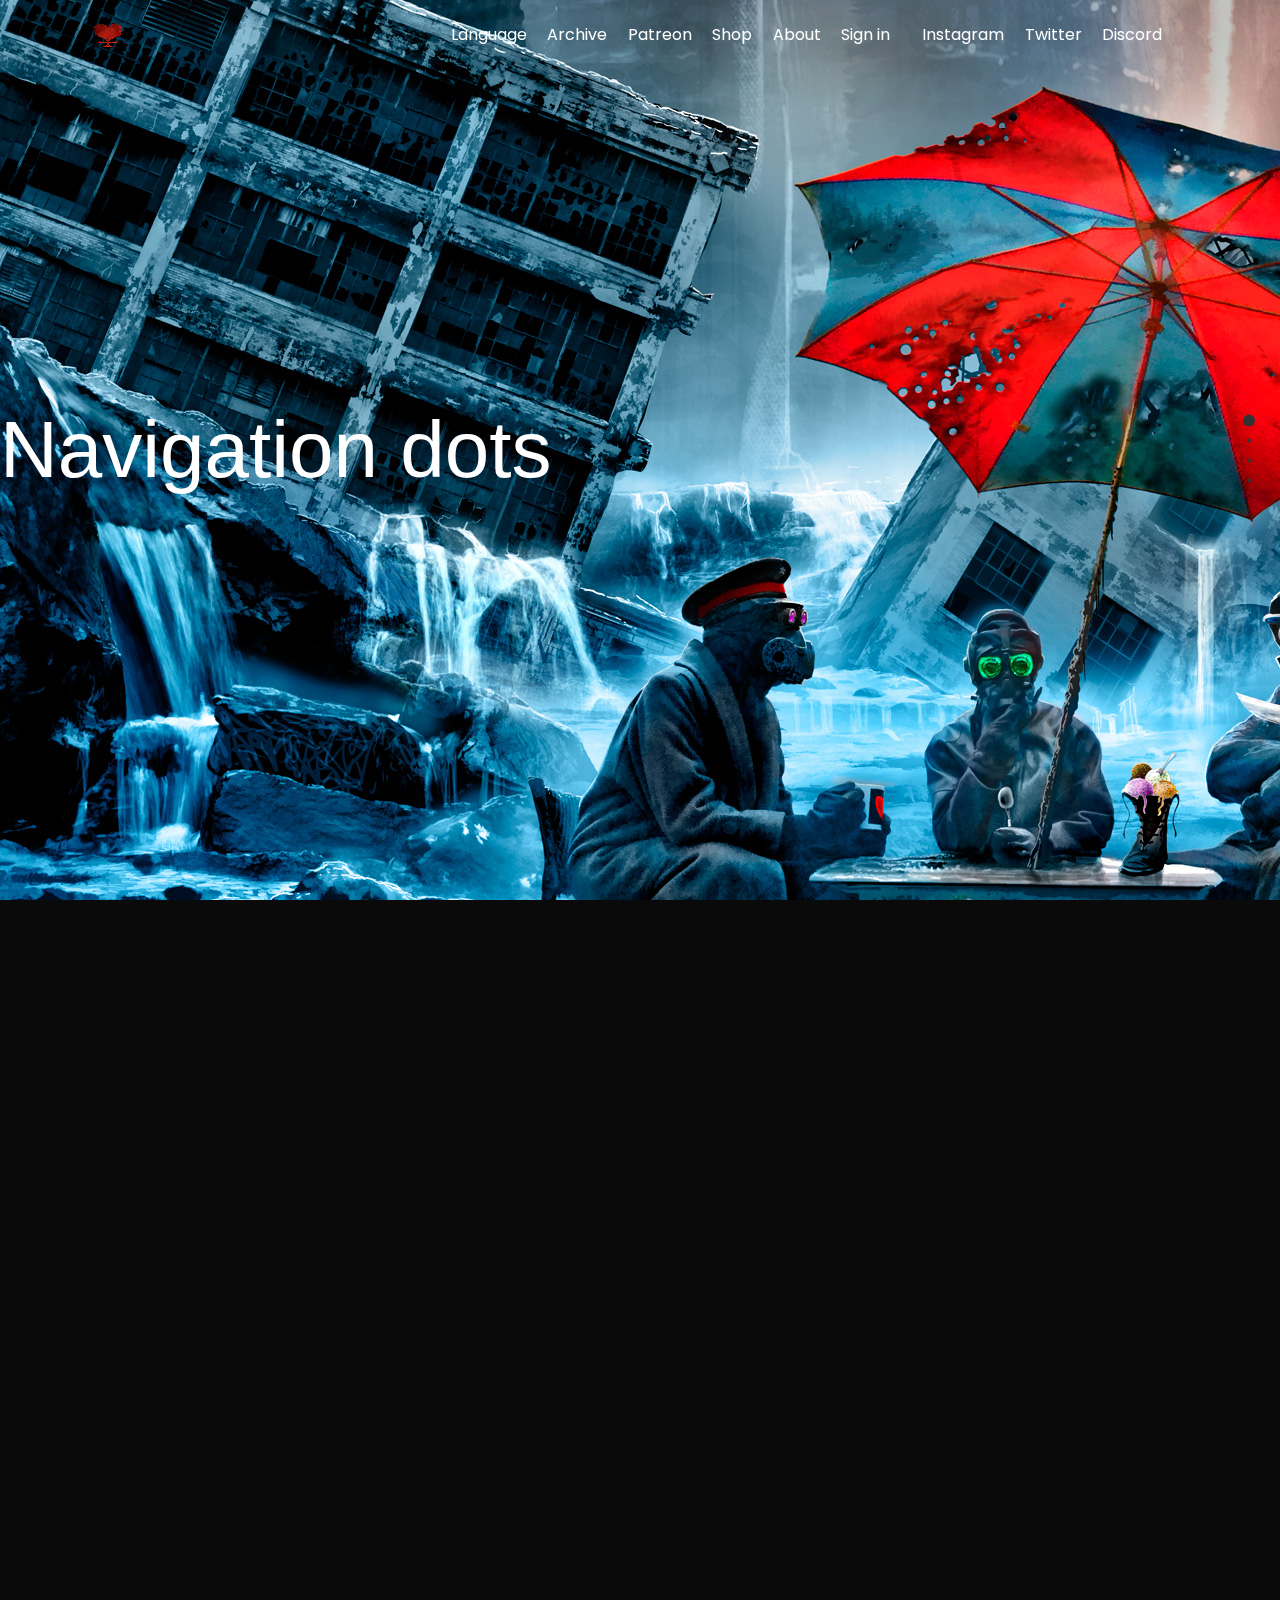
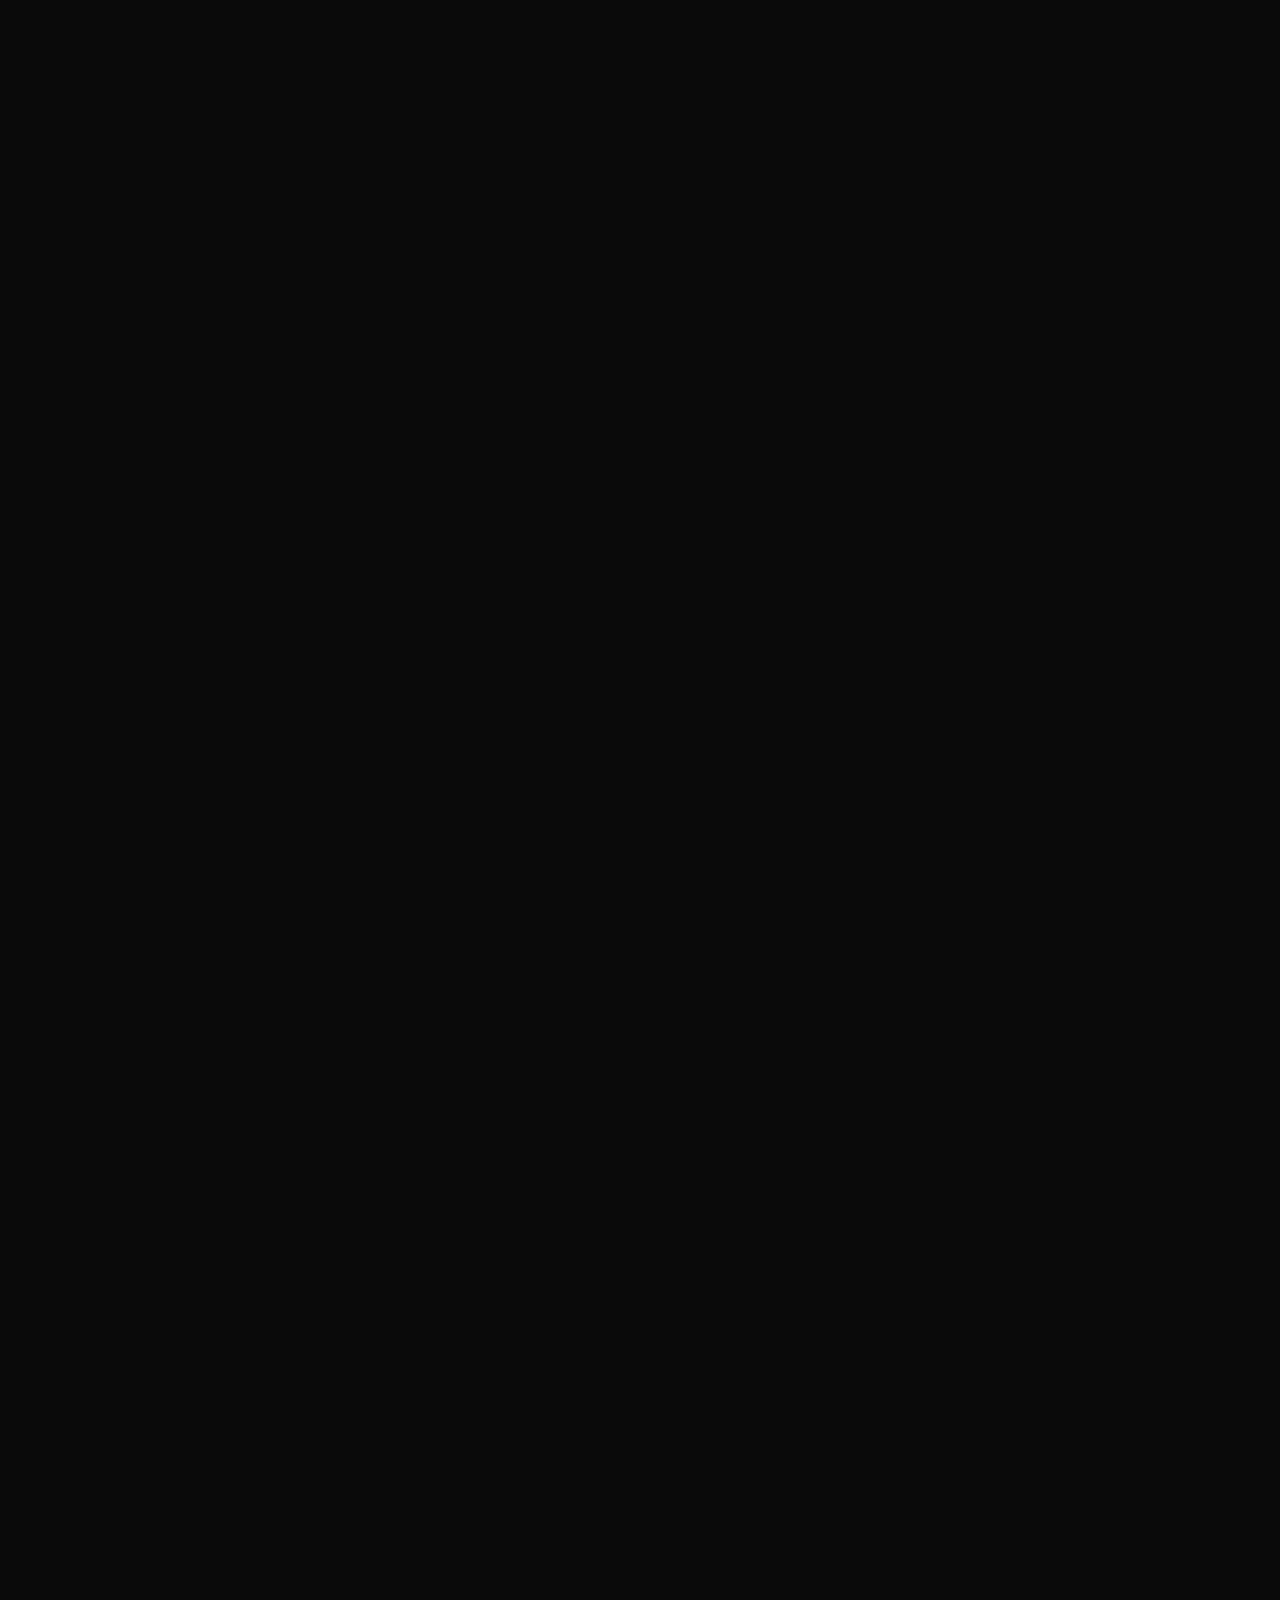
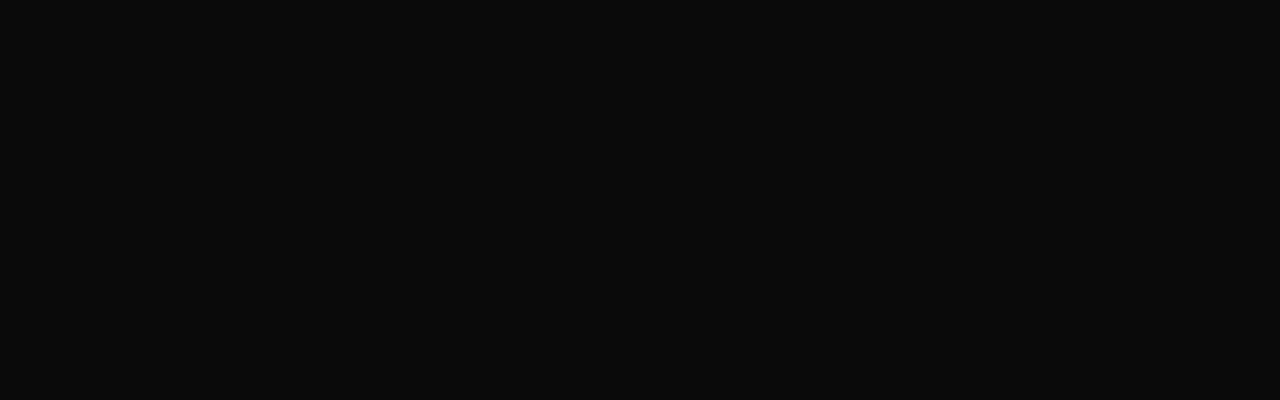
<file: main.html>
<!DOCTYPE html>
<html lang="en">
<head>
    <meta charset="UTF-8">
    <title>Main</title>

    <link rel="stylesheet" type="text/css" href="css/bootstrap.css"/>
    <link rel="stylesheet" type="text/css" href="css/style.css"/>

    <script src="js/bootstrap.min.js"></script>

    <script src="https://code.jquery.com/jquery-3.5.1.slim.min.js" integrity="sha384-DfXdz2htPH0lsSSs5nCTpuj/zy4C+OGpamoFVy38MVBnE+IbbVYUew+OrCXaRkfj" crossorigin="anonymous"></script>
    <script src="https://cdn.jsdelivr.net/npm/popper.js@1.16.1/dist/umd/popper.min.js" integrity="sha384-9/reFTGAW83EW2RDu2S0VKaIzap3H66lZH81PoYlFhbGU+6BZp6G7niu735Sk7lN" crossorigin="anonymous"></script>
    <link href="https://fonts.googleapis.com/css?family=Poppins%3A400%2C700%2C300%7CHind%3A300&#038;subset=latin&#038;ver=35254d0b0bb8eaff8cb518bb29773486" rel="stylesheet">

    <link rel="stylesheet" type="text/css" href="src/fullpage.css" />
    <script src="vendors/easings.min.js"></script>
    <script type="text/javascript" src="vendors/scrolloverflow.min.js"></script>
    <script type="text/javascript" src="src/fullpage.js"></script>
</head>

<style>

    body {
        background-color: #0a0a0a;
    }
    a {
        display: inline-block;
        cursor: pointer;
        position:relative;
        color: #ffffff !important;
        font-family: Poppins;
        font-size: 16px;
        line-height: 22.4px;
        font-weight: 400;
        text-decoration: none!important;
    }
    nav a:after {
        background-color: #ffffff;
        display: block;
        content: "";
        height: 2px;
        width: 0;
        left:50%;
        position:absolute;
        -webkit-transition: width .3s ease-in-out;
        -moz--transition: width .3s ease-in-out;
        transition: width .3s ease-in-out;
        -webkit-transform:translateX(-50%);
        -moz-transform:translateX(-50%);
        transform:translateX(-50%);
    }
    nav a:hover:after,
    nav a:focus:after {
        width: 100%;
    }
    h1 {
        font-size: 5em;
        font-family: arial,helvetica;
        color: #fff;
        margin: 0;
        padding: 0;
    }

</style>

<body>

<div class="container fixed-top d-flex flex-column flex-md-row align-items-center p-3 px-md-4 mb-3 box-shadow">
    <a class="my-0 mr-md-auto">
        <img class="img-fluid" src="image/logo.png">
    </a>
    <nav class="my-2 my-md-0 mr-md-3">
        <a class="p-2" href="#">Language</a>
        <a class="p-2" href="#">Archive</a>
        <a class="p-2" href="#">Patreon</a>
        <a class="p-2" href="#">Shop</a>
        <a class="p-2" href="#">About</a>
        <a class="p-2" href="#">Sign in</a>
    </nav>
    <div class="my-2 my-md-0 mr-md-3">
        <a class="p-2" href="#">Instagram</a>
        <a class="p-2" href="#">Twitter</a>
        <a class="p-2" href="#">Discord</a>
    </div>
</div>

<div id="fullpage">
    <div class="section " id="section0" style="background-image: url('image/ww33.jpg');">
        <h1>Navigation dots</h1>
    </div>

    <div class="section" id="section1" style="background-image: url('image/ww44.jpg');">

    </div>

    <div class="section" id="section2" style="background-image: url('image/ww55.jpg');">
        <div class="intro">
            <h1>Enjoy it</h1>
        </div>
    </div>

    <div class="section" id="section4" style="background-image: url('image/ww66.jpg');">

    </div>
</div>

<script type="text/javascript">
    var myFullpage = new fullpage('#fullpage', {
        anchors: ['firstPage', 'secondPage', '3rdPage'],
        sectionsColor: ['#C63D0F', '#1BBC9B', '#7E8F7C'],
        navigation: true,
        navigationPosition: 'right',
        navigationTooltips: ['First page', 'Second page', 'Third and last page']
    });
</script>


</body>
</html>
</file>
<file: css/style.css>
.parallax {
    min-height: 940px;
    background-attachment: fixed;
    background-size: cover;
    background-position: 50% 50%;
    background-image: url("../image/1-new.jpg");
}
.parallax-header {
    padding-top: 20px;
}
.parallax-language {
    cursor: pointer;
    font-size: 18px;
    font-weight: 500;
    line-height: 1.2;
    color: #fff;
    text-decoration: none;
    border-bottom: 1px solid rgba(255,255,255,.3);
}
.common-button {
    cursor: pointer;
    border-radius: 4px;
    background-color: transparent;
    border: solid 1px #fff;
    color: #fff;
    text-align: center;
    -webkit-box-sizing: border-box;
    box-sizing: border-box;
    -webkit-transition: all .2s ease-in-out;
    transition: all .2s ease-in-out;
    outline: 0;
    white-space: nowrap;
    position: relative;
    -webkit-appearance: none;
    -moz-appearance: none;
    appearance: none;
}
.parallax-sign-in {
    padding-top: 40px;
}
.sign-in {
    width: 140px;
    background-color: rgba(239, 184, 93, 0.55);
    font-weight: 700;
}
.parallax-text {
    padding-top: 360px;
}
.parallax-text-info {
    padding-top: 50px;
    font-weight: 500;
    line-height: 1.2;
    color: #fff;
    text-decoration: none;
}
.parallax-main-text {
    font-size: 42px;
    font-weight: 300;
    line-height: 1.2;
    color: #fff;
    text-decoration: none;
}
.parallax-main-title {
    font-weight: 700;
    padding-left: 10px;
}
.display-flex {
    display: flex;
}
.parallax-text-description {
    padding-top: 5px;
    font-weight: 400;
    line-height: 1.2;
    color: #fff;
    text-decoration: none;
}
.parallax-author {
    font-weight: 500;
    line-height: 1.2;
    color: #fff;
    text-decoration: none;
}
.parallax-text hr {
    border: none;
    background-color: #fff;
    color: #fff;
    height: 2px;
    width: 120px;
    margin-top: 5px;
}
.parallax-stats {
    padding-top: 50px;
}
.stats {
    font-size: 54px;
    font-weight: 500;
    line-height: 1.08;
    font-variant-numeric: oldstyle-nums;
    font-feature-settings: "onum";
    color: #fff;
}
.stats-description {
    text-align: center;
    color: #fff;
}
.arrow {
    display: block;
    margin: 0 auto;
    width: 30px;
    height: 30px;
    background-image: url("../image/arrow.svg");
    background-position: 50% 50%;
    background-repeat: no-repeat;
    text-decoration: none;
    cursor: pointer;
    position: relative;
    -webkit-animation: btn-down 1s infinite;
    animation: btn-down 2s infinite;
}
.parallax-footer {
    padding-top: 65px;
}

/**
 TODO
 */

.text-block {
    margin-top: 25px;
}
.center-text {
    text-align: center;
}
.right-text {
    text-align: right;
}
.left-text {
    text-align: left;
}

/*FOOTER*/

footer {
    background: #16222A;
    background: -webkit-linear-gradient(59deg, #3A6073, #16222A);
    background: linear-gradient(59deg, #3A6073, #16222A);
    color: white;
    margin-top:100px;
}

footer a {
    color: #fff;
    font-size: 14px;
    transition-duration: 0.2s;
}

footer a:hover {
    color: #FA944B;
    text-decoration: none;
}

.copy {
    font-size: 12px;
    padding: 10px;
    border-top: 1px solid #FFFFFF;
}

.footer-middle {
    padding-top: 2em;
    color: white;
}


/*SOCİAL İCONS*/

/* footer social icons */

ul.social-network {
    list-style: none;
    display: inline;
    margin-left: 0 !important;
    padding: 0;
}

ul.social-network li {
    display: inline;
    margin: 0 5px;
}


/* footer social icons */

.social-network a.icoFacebook:hover {
    background-color: #3B5998;
}

.social-network a.icoLinkedin:hover {
    background-color: #007bb7;
}

.social-network a.icoFacebook:hover i,
.social-network a.icoLinkedin:hover i {
    color: #fff;
}

.social-network a.socialIcon:hover,
.socialHoverClass {
    color: #44BCDD;
}

.social-circle li a {
    display: inline-block;
    position: relative;
    margin: 0 auto 0 auto;
    -moz-border-radius: 50%;
    -webkit-border-radius: 50%;
    border-radius: 50%;
    text-align: center;
    width: 30px;
    height: 30px;
    font-size: 15px;
}

.social-circle li i {
    margin: 0;
    line-height: 30px;
    text-align: center;
}

.social-circle li a:hover i,
.triggeredHover {
    -moz-transform: rotate(360deg);
    -webkit-transform: rotate(360deg);
    -ms--transform: rotate(360deg);
    transform: rotate(360deg);
    -webkit-transition: all 0.2s;
    -moz-transition: all 0.2s;
    -o-transition: all 0.2s;
    -ms-transition: all 0.2s;
    transition: all 0.2s;
}

.social-circle i {
    color: #595959;
    -webkit-transition: all 0.8s;
    -moz-transition: all 0.8s;
    -o-transition: all 0.8s;
    -ms-transition: all 0.8s;
    transition: all 0.8s;
}

.social-network a {
    background-color: #F9F9F9;
}
</file>
<file: src/fullpage.css>
/*!
 * fullPage 3.0.9
 * https://github.com/alvarotrigo/fullPage.js
 *
 * @license GPLv3 for open source use only
 * or Fullpage Commercial License for commercial use
 * http://alvarotrigo.com/fullPage/pricing/
 *
 * Copyright (C) 2018 http://alvarotrigo.com/fullPage - A project by Alvaro Trigo
 */
html.fp-enabled,
.fp-enabled body {
    margin: 0;
    padding: 0;
    overflow:hidden;

    /*Avoid flicker on slides transitions for mobile phones #336 */
    -webkit-tap-highlight-color: rgba(0,0,0,0);
}
.fp-section {
    position: relative;
    -webkit-box-sizing: border-box; /* Safari<=5 Android<=3 */
    -moz-box-sizing: border-box; /* <=28 */
    box-sizing: border-box;
}
.fp-slide {
    float: left;
}
.fp-slide, .fp-slidesContainer {
    height: 100%;
    display: block;
}
.fp-slides {
    z-index:1;
    height: 100%;
    overflow: hidden;
    position: relative;
    -webkit-transition: all 0.3s ease-out; /* Safari<=6 Android<=4.3 */
    transition: all 0.3s ease-out;
}
.fp-section.fp-table, .fp-slide.fp-table {
    display: table;
    table-layout:fixed;
    width: 100%;
}
.fp-tableCell {
    display: table-cell;
    vertical-align: middle;
    width: 100%;
    height: 100%;
}
.fp-slidesContainer {
    float: left;
    position: relative;
}
.fp-controlArrow {
    -webkit-user-select: none; /* webkit (safari, chrome) browsers */
    -moz-user-select: none; /* mozilla browsers */
    -khtml-user-select: none; /* webkit (konqueror) browsers */
    -ms-user-select: none; /* IE10+ */
    position: absolute;
    z-index: 4;
    top: 50%;
    cursor: pointer;
    width: 0;
    height: 0;
    border-style: solid;
    margin-top: -38px;
    -webkit-transform: translate3d(0,0,0);
    -ms-transform: translate3d(0,0,0);
    transform: translate3d(0,0,0);
}
.fp-controlArrow.fp-prev {
    left: 15px;
    width: 0;
    border-width: 38.5px 34px 38.5px 0;
    border-color: transparent #fff transparent transparent;
}
.fp-controlArrow.fp-next {
    right: 15px;
    border-width: 38.5px 0 38.5px 34px;
    border-color: transparent transparent transparent #fff;
}
.fp-scrollable {
    overflow: hidden;
    position: relative;
}
.fp-scroller{
    overflow: hidden;
}
.iScrollIndicator{
    border: 0 !important;
}
.fp-notransition {
    -webkit-transition: none !important;
    transition: none !important;
}
#fp-nav {
    position: fixed;
    z-index: 100;
    top: 50%;
    opacity: 1;
    transform: translateY(-50%);
    -ms-transform: translateY(-50%);
    -webkit-transform: translate3d(0,-50%,0);
}
#fp-nav.fp-right {
    right: 17px;
}
#fp-nav.fp-left {
    left: 17px;
}
.fp-slidesNav{
    position: absolute;
    z-index: 4;
    opacity: 1;
    -webkit-transform: translate3d(0,0,0);
    -ms-transform: translate3d(0,0,0);
    transform: translate3d(0,0,0);
    left: 0 !important;
    right: 0;
    margin: 0 auto !important;
}
.fp-slidesNav.fp-bottom {
    bottom: 17px;
}
.fp-slidesNav.fp-top {
    top: 17px;
}
#fp-nav ul,
.fp-slidesNav ul {
  margin: 0;
  padding: 0;
}
#fp-nav ul li,
.fp-slidesNav ul li {
    display: block;
    width: 14px;
    height: 13px;
    margin: 7px;
    position:relative;
}
.fp-slidesNav ul li {
    display: inline-block;
}
#fp-nav ul li a,
.fp-slidesNav ul li a {
    display: block;
    position: relative;
    z-index: 1;
    width: 100%;
    height: 100%;
    cursor: pointer;
    text-decoration: none;
}
#fp-nav ul li a.active span,
.fp-slidesNav ul li a.active span,
#fp-nav ul li:hover a.active span,
.fp-slidesNav ul li:hover a.active span{
    height: 12px;
    width: 12px;
    margin: -6px 0 0 -6px;
    border-radius: 100%;
 }
#fp-nav ul li a span,
.fp-slidesNav ul li a span {
    border-radius: 50%;
    position: absolute;
    z-index: 1;
    height: 4px;
    width: 4px;
    border: 0;
    background: #333;
    left: 50%;
    top: 50%;
    margin: -2px 0 0 -2px;
    -webkit-transition: all 0.1s ease-in-out;
    -moz-transition: all 0.1s ease-in-out;
    -o-transition: all 0.1s ease-in-out;
    transition: all 0.1s ease-in-out;
}
#fp-nav ul li:hover a span,
.fp-slidesNav ul li:hover a span{
    width: 10px;
    height: 10px;
    margin: -5px 0px 0px -5px;
}
#fp-nav ul li .fp-tooltip {
    position: absolute;
    top: -2px;
    color: #fff;
    font-size: 14px;
    font-family: arial, helvetica, sans-serif;
    white-space: nowrap;
    max-width: 220px;
    overflow: hidden;
    display: block;
    opacity: 0;
    width: 0;
    cursor: pointer;
}
#fp-nav ul li:hover .fp-tooltip,
#fp-nav.fp-show-active a.active + .fp-tooltip {
    -webkit-transition: opacity 0.2s ease-in;
    transition: opacity 0.2s ease-in;
    width: auto;
    opacity: 1;
}
#fp-nav ul li .fp-tooltip.fp-right {
    right: 20px;
}
#fp-nav ul li .fp-tooltip.fp-left {
    left: 20px;
}
.fp-auto-height.fp-section,
.fp-auto-height .fp-slide,
.fp-auto-height .fp-tableCell{
    height: auto !important;
}

.fp-responsive .fp-auto-height-responsive.fp-section,
.fp-responsive .fp-auto-height-responsive .fp-slide,
.fp-responsive .fp-auto-height-responsive .fp-tableCell {
    height: auto !important;
}

/*Only display content to screen readers*/
.fp-sr-only{
    position: absolute;
    width: 1px;
    height: 1px;
    padding: 0;
    overflow: hidden;
    clip: rect(0, 0, 0, 0);
    white-space: nowrap;
    border: 0;
}
</file>
